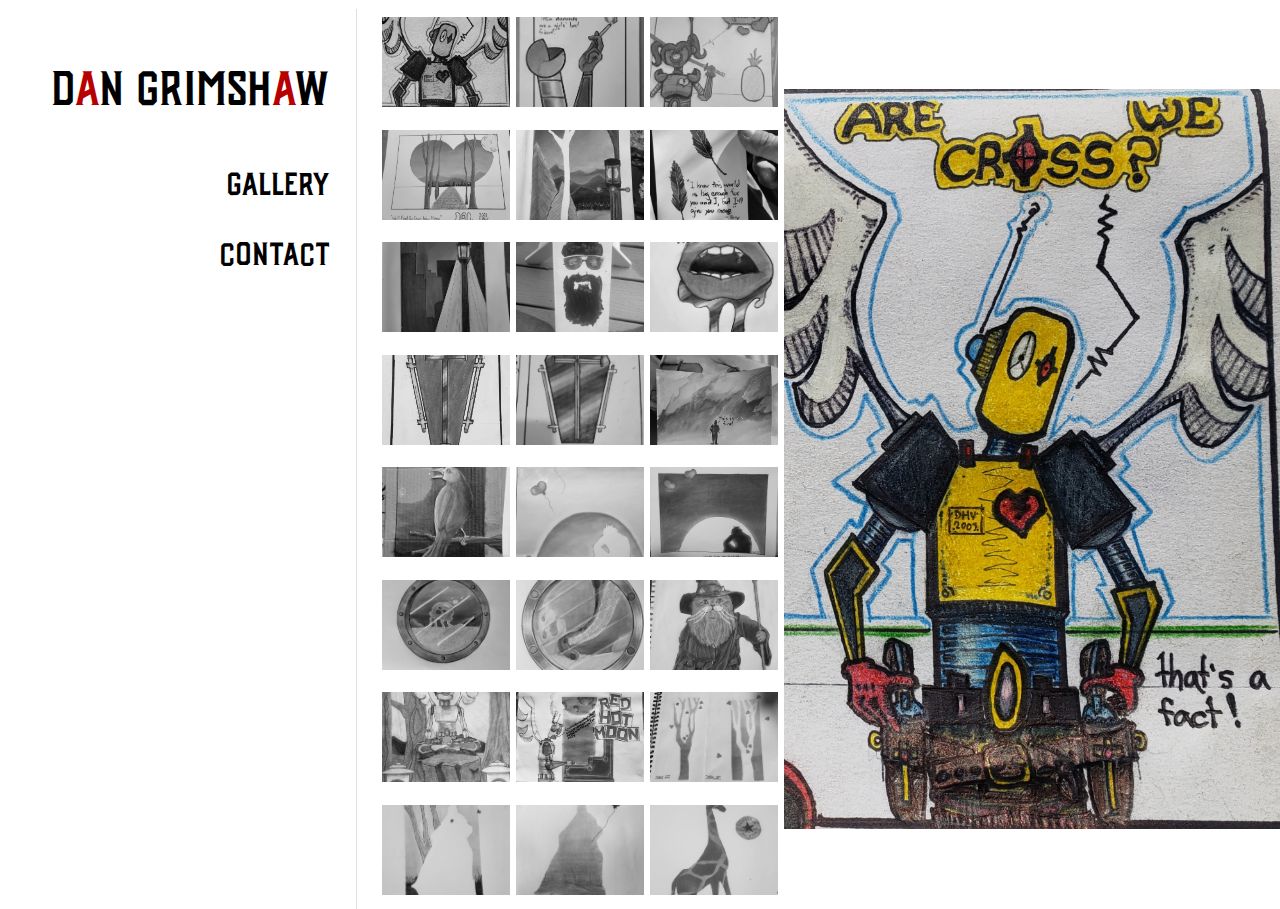
<file: index.html>
<!DOCTYPE html>
<html>
  <head>
    <link rel="stylesheet" href="styles.css" />
  </head>
  <body>
    <div id="container">
      <div id="sidebar">
        <p>D<span>a</span>n Grimsh<span>a</span>w</p>

        <p id="gallery-button">Gallery</p>
        <p id="contact-button">Contact</p>
      </div>
      <!-- cannot put styles on any container or 'hidden' will not work -->
      <div id="gallery-container">
        <div id="gallery">
          <div id="image-preview"></div>
          <img id="main-image" src="./images-50/1.jpg" loading="lazy"/>
        </div>
      </div>
      <div id="contact-page-container" hidden>
        <div id="contact-page">
          <img id="contact-photo" src="artist-photo.jpg" loading="lazy"/>
          <p>
            Dan Grimshaw is an artist working out of the Nevada City area in
            California.
          </p>
          <p>Instagram: @punkisdad40</p>
          <p>Email: twostars30@yahoo.com</p>
        </div>
      </div>
    </div>
  </body>

  <script src="script.js"></script>
</html>
</file>
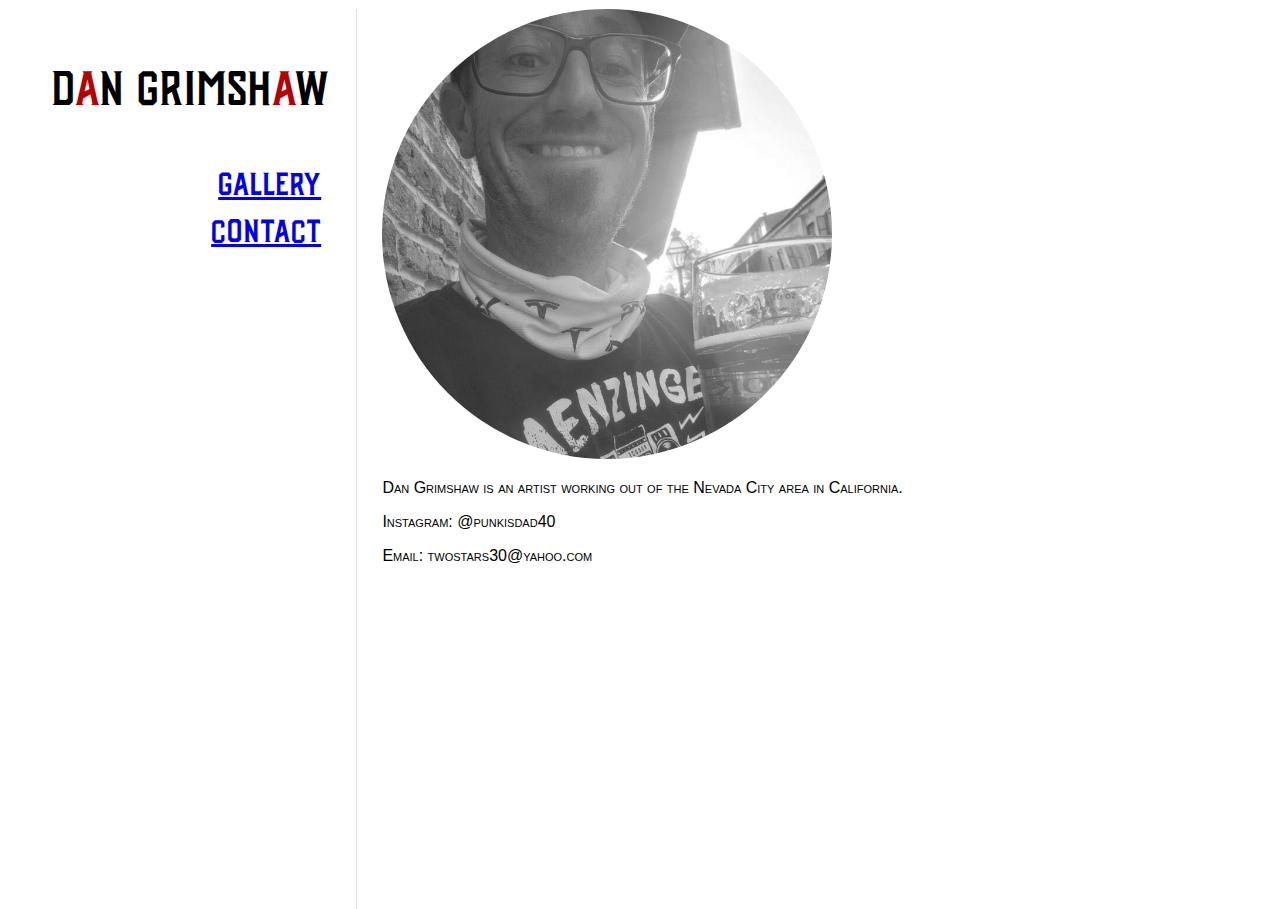
<file: contact.html>
<!DOCTYPE html>
<html>
  <head>
    <link rel="stylesheet" href="styles.css" />
  </head>
  <body>
    <div id="container">
      <div id="sidebar">
        <p>D<span>a</span>n Grimsh<span>a</span>w</p>

        <a href="./index.html"id="gallery-button">Gallery</a>
        <a href="./contact.html" id="contact-button">Contact</a>
      </div>
      <div id="contact-page">
        <img id="contact-photo" src="artist-photo.jpg" />
        <p>
          Dan Grimshaw is an artist working out of the Nevada City area in
          California.
        </p>
        <p>Instagram: @punkisdad40</p>
        <p>Email: twostars30@yahoo.com</p>
      </div>
    </div>
  </body>

  <script src="script.js"></script>
</html>
</file>
<file: styles.css>
@font-face{
    font-family: "ShadowHill";
    src: url("ShadowHill-Regular.otf");
}

html, body {
  margin: 0;
  padding: 0;
  box-sizing: border-box;
  height: 100%;
}

.hidden {
  opacity: 0%;
}

#container {
    padding-top: 1vh;
    display: grid;
    grid-template-columns: 1fr 5fr;
    height: 100%;
}


#image-preview{
    display: flex;
    align-items: center;
    justify-content: space-evenly;
    flex-wrap: wrap;
    width: 100%;
}

#image-preview img {
    height: 10vh;
    width: 10vw;
    margin-right: 6px;
    margin-bottom: 6px;
    object-fit: cover;
    filter: grayscale(100%);
    cursor: pointer;
}

#image-preview img:hover {
    filter: grayscale(0%);
}

@media (orientation: landscape) {
  #main-image{
    height: 100vh;
    width: 100%;
    object-fit: scale-down;
    object-position: center;
  }

  #gallery{
    display: grid;
    grid-template-columns: 1fr 2fr;
  }
  #image-preview{
    display: grid;
    grid-template-columns: 1fr 1fr 1fr;
  }

}

#sidebar {
    border-right: solid #e3dddd thin;
    margin-right: 2vw;
    font-family: ShadowHill;
    text-transform: uppercase;
    padding-right: 2vw;
    padding-left: 4vw;
    text-align: right;
    height: 100%;
}

#sidebar a{
  display: block;
  margin: 1vh;
}

#sidebar a:visited{
  color: black;
}

#sidebar :not(:first-child):not(span){
    font-size: xx-large;
    cursor: pointer;
}

#sidebar :first-child{
    font-size: xxx-large;
    white-space: nowrap;
}

#sidebar :not(:first-child).selected {
  margin-right: -1vw;
}

#contact-page {
  font-family: arial;
  font-variant: small-caps;
}

#sidebar :not(:first-child).selected {
    margin-right: -1vh;
    color: #b70000;
}

@media (orientation: portrait){
  #container {
    position: absolute;
    grid-template-columns: 1fr;
    grid-template-rows: 1fr 5fr;
  }

  #main-image{
    width: 100%;
    object-fit: contain;
  }

  #image-preview {
    margin-top: 2vh;
  }

  #sidebar{
    border-right: none;
    border-bottom: solid #e3dddd;
    margin-bottom: 2vh;  
    text-align: center;
  }

  #sidebar :not(:first-child){
    margin: 0;
  }

  #sidebar p:not(:first-child){
    font-size: 80px;
    
  }

  #sidebar :first-child{
    text-align: center;
    font-size: 200px;
    margin: 0;
  }

  #contact-page {
    margin-top: 1vh;
    font-size: 100px;
    text-align: center;
  }
  #image-preview img {
    height: 10vw;
    width: 10vh;
  }

  #fullsize-modal {
    
  }
}

#contact-page img {
  height: 50vh;
  width: 50vh;
  border-radius: 2000px;
  filter: grayscale(100%);
  
}

span {
  color: #b70000;
}

#fullsize-modal{
  position: absolute;
  background: #00000073;
  font-family: sans-serif;
  min-width: 100%;
  min-height: 100%;
  display: grid;
  place-content: center;
}

#fullsize-modal img{
}

#fullsize-modal p{
  position: absolute;
  font-family: sans-serif;
  font-size: 500%;
  color: white;
  background: grey;
  margin: 2vw;
  padding: 1vh;
  border: solid 1vw;
  opacity: 0.7;
  cursor: pointer
}
</file>
